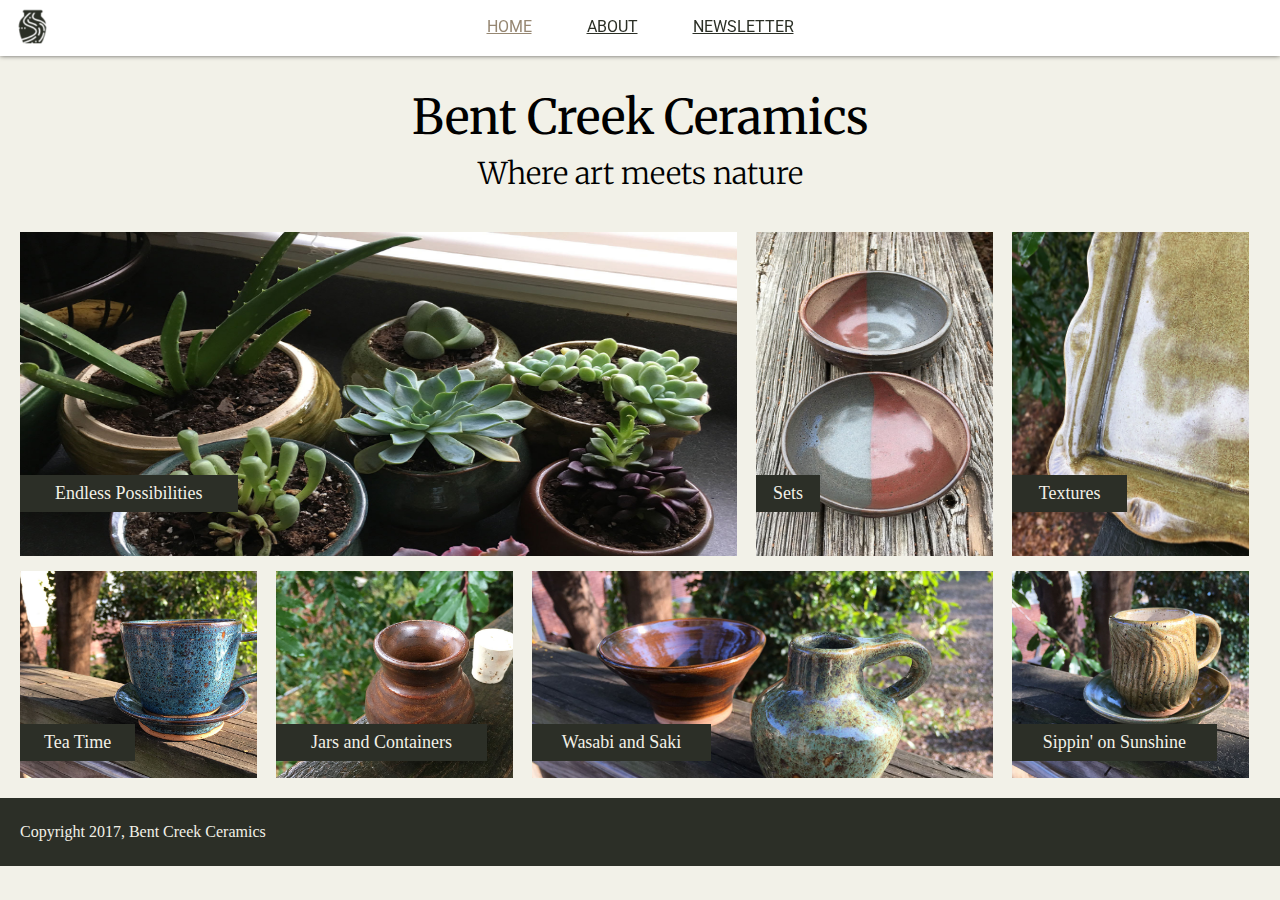
<file: index.html>
<!DOCTYPE html>
<html>
  <head>
    <meta charset="utf-8">
    <link href="style.css" rel="stylesheet">
    <link href="https://fonts.googleapis.com/css?family=Merriweather:300,300i,400,400i,700|Roboto:300,300i,400,400i" rel="stylesheet">
    <title>Bent Creek Ceramics</title>
    <link rel="icon"
      type="image/png"
      href="images/bent-creek-logo-coral.png">
  </head>
  <body>
    <header id="site-header">

      <a href="#"><img src="images/bent-creek-logo.png" alt="Logo" id=logo></a>
      <nav id="site-nav">
        <a href="index.html" id="home">Home</a>
        <a href="about.html" id="about">About</a>
        <a href="newsletter.html" id="newsletter">Newsletter</a>
      </nav>

    </header>

    <div class="page-contents">

      <h1 id="top-line">Bent Creek Ceramics</h1>
      <h3 id="bottom-line">Where art meets nature</h3>

      <div class="row-one">

          <div id="picture-one">
            <h4>Endless Possibilities</h4>
          </div>

          <div id="picture-two">
            <h4>Sets</h4>
          </div>

          <div id="picture-three">
            <h4>Textures</h4>
          </div>

      </div>

      <div class="row-two">

          <div id="picture-four">
            <h4>Tea Time</h4>
          </div>
          <div id="picture-five">
            <h4>Jars and Containers</h4>
          </div>
          <div id="picture-six">
            <h4>Wasabi and Saki</h4>
          </div>
          <div id="picture-seven">
            <h4>Sippin' on Sunshine</h4>
          </div>
      </div>

    </div>

    <footer id="site-footer">
      <span>Copyright 2017, Bent Creek Ceramics</span>
    </footer>

  </body>
</html>
</file>
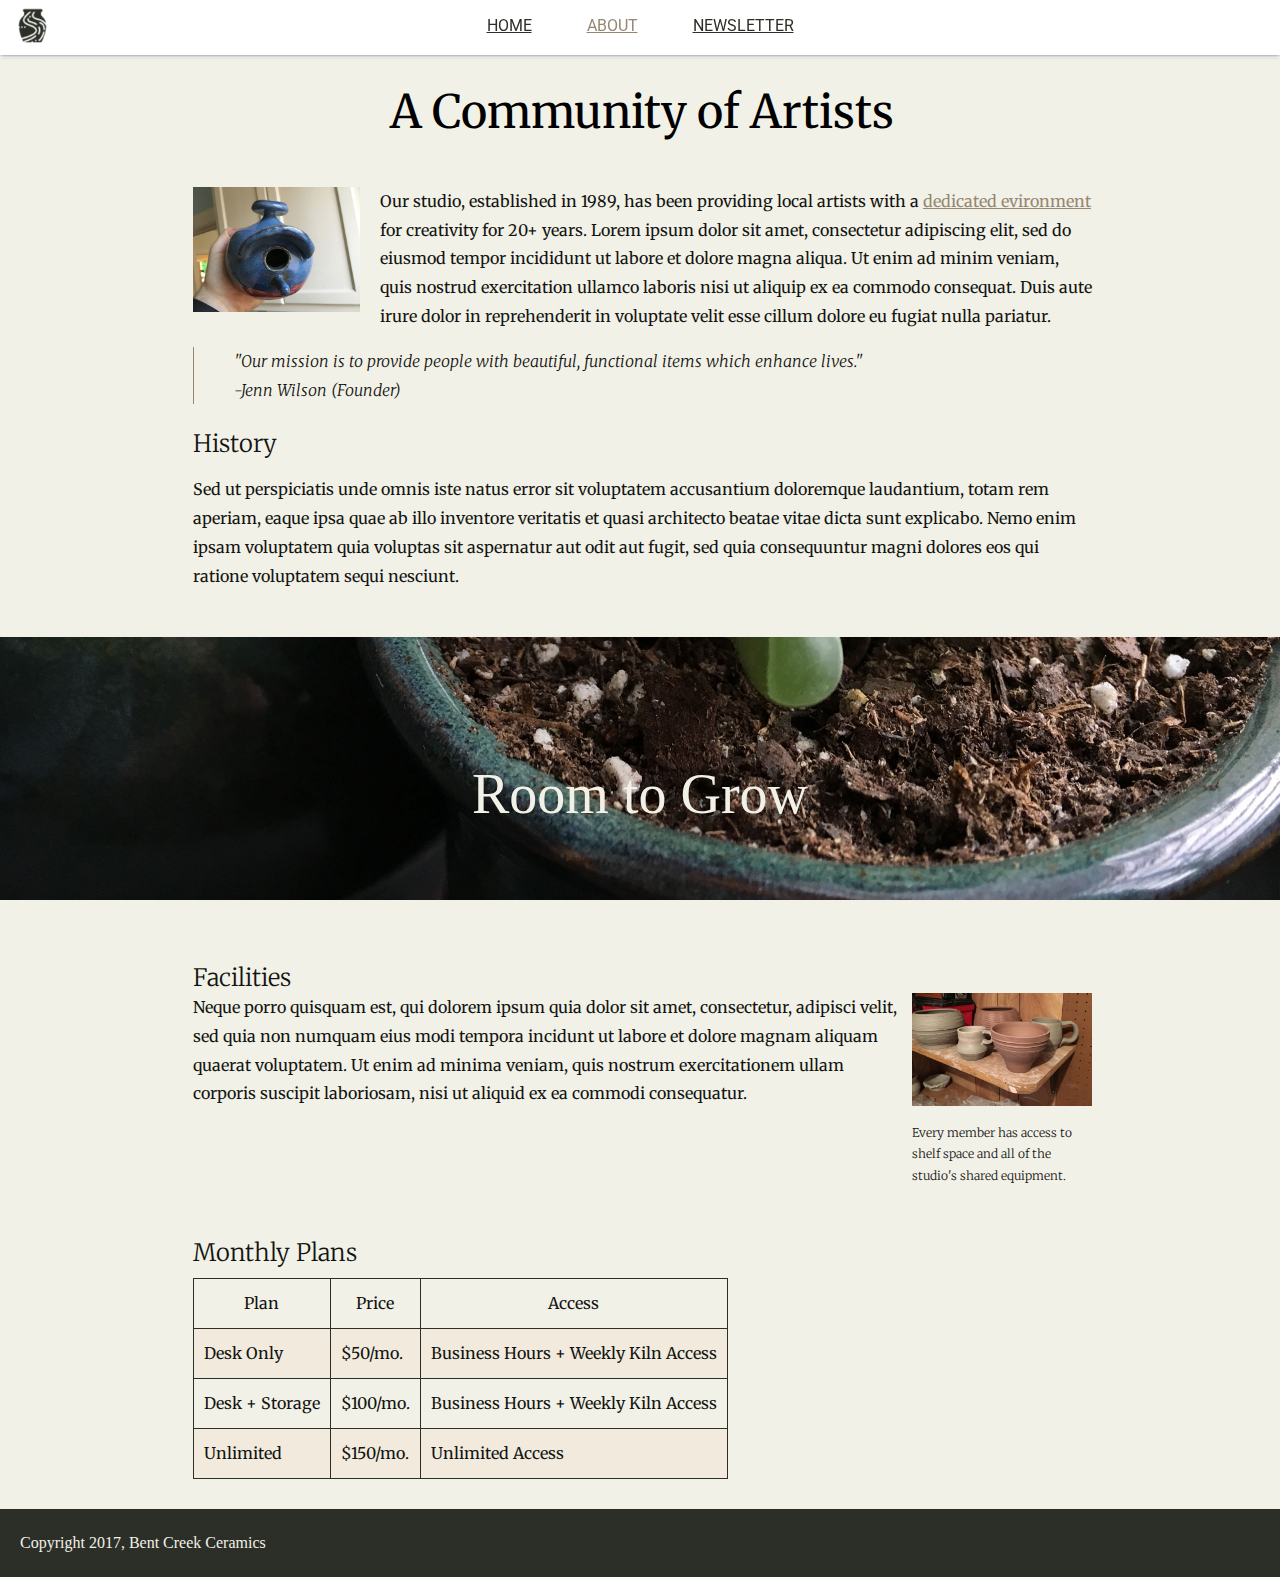
<file: about.html>
<!DOCTYPE html>
<html>
  <head>
    <meta charset="utf-8">
    <link href="about-style.css" rel="stylesheet">
    <link href="https://fonts.googleapis.com/css?family=Merriweather:300,300i,400,400i,700|Roboto:300,300i,400,400i" rel="stylesheet">
    <title>Bent Creek Ceramics - About</title>
    <link rel="icon"
      type="image/png"
      href="images/bent-creek-logo-coral.png">
  </head>
  <body>
    <header id="site-header">
      <a href="#"><img src="images/bent-creek-logo.png" alt="Logo" id=logo></a>
      <nav id="site-nav">
        <a href="index.html" id="home">Home</a>
        <a href="about.html" id="about">About</a>
        <a href="newsletter.html" id="newsletter">Newsletter</a>
      </nav>
    </header>

    <div class="main-content">

      <div class="above-room">

        <h1 id=main-title>A Community of Artists</h1>
        <div class="birdhouse">

          <img id="blue-pot" src="images/birdhouse.jpg" alt="Birdhouse">
          <p>Our studio, established in 1989, has been providing local artists with a <a id="inline-link" href="#facilities">dedicated evironment</a> for creativity for 20+ years. Lorem ipsum dolor sit amet, consectetur adipiscing elit, sed do eiusmod tempor incididunt ut labore et dolore magna aliqua. Ut enim ad minim veniam, quis nostrud exercitation ullamco laboris nisi ut aliquip ex ea commodo consequat. Duis aute irure dolor in reprehenderit in voluptate velit esse cillum dolore eu fugiat nulla pariatur.
          </p>
          <div class="blockquote-founder">
            <blockquote id=quote cite="http://">"Our mission is to provide people with beautiful, functional items which enhance lives."
              <br>
            -Jenn Wilson (Founder)
            </blockquote>
          </div>

        </div>

        <h3>History</h3>

        <p>Sed ut perspiciatis unde omnis iste natus error sit voluptatem accusantium doloremque laudantium, totam rem aperiam, eaque ipsa quae ab illo inventore veritatis et quasi architecto beatae vitae dicta sunt explicabo. Nemo enim ipsam voluptatem quia voluptas sit aspernatur aut odit aut fugit, sed quia consequuntur magni dolores eos qui ratione voluptatem sequi nesciunt.
        </p>

      </div>

      <div class="room-to-grow">

        <h2>Room to Grow</h2>
      </div>

      <div class="below-room">

          <h3 id="facilities">Facilities</h3>

          <div class="facilities-content" id="facilities">
            <div class="facilities-text">
              <p>Neque porro quisquam est, qui dolorem ipsum quia dolor sit amet, consectetur, adipisci velit, sed quia non numquam eius modi tempora incidunt ut labore et dolore magnam aliquam quaerat voluptatem. Ut enim ad minima veniam, quis nostrum exercitationem ullam corporis suscipit laboriosam, nisi ut aliquid ex ea commodi consequatur.</p>
            </div>
            <div class="facilities-image">
              <img id=background-one src="images/background-1.jpg" alt="">
              <p id="below-image">Every member has access to shelf space and all of the studio's shared equipment.</p>
            </div>
          </div>

          <h3>Monthly Plans</h3>

          <table>
            <thead>
              <td>Plan</td>
              <td>Price</td>
              <td>Access</td>
            </thead>
            <tr id=desk-only>
              <td>Desk Only</td>
              <td>$50/mo.</td>
              <td>Business Hours + Weekly Kiln Access</td>
            </tr>
            <tr id=desk-storage>
              <td>Desk + Storage</td>
              <td>$100/mo.</td>
              <td>Business Hours + Weekly Kiln Access</td>
            </tr>
            <tr id=unlimited>
              <td>Unlimited</td>
              <td>$150/mo.</td>
              <td>Unlimited Access</td>
            </tr>
          </table>

        </div>

      </div>

    <footer id="site-footer">
      <span>Copyright 2017, Bent Creek Ceramics</span>
    </footer>
  </body>
</html>
</file>
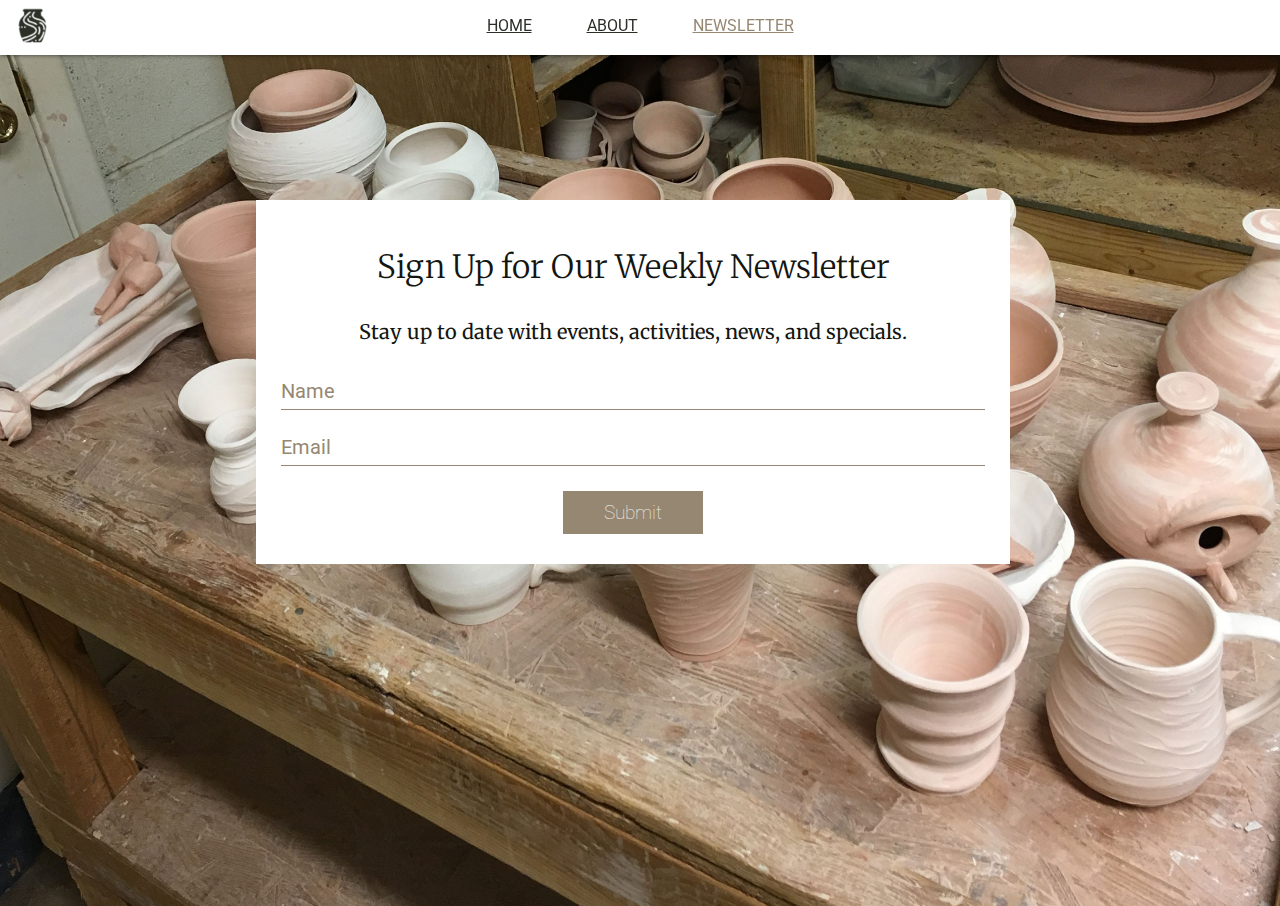
<file: newsletter.html>
<!DOCTYPE html>
<html>
  <head>
    <meta charset="utf-8">
    <link href="newsletter-style.css" rel="stylesheet">
    <link href="https://fonts.googleapis.com/css?family=Merriweather:300,300i,400,400i,700|Roboto:300,300i,400,400i" rel="stylesheet">
    <title>Bent Creek Ceramics - Newsletter</title>
    <link rel="icon"
      type="image/png"
      href="images/bent-creek-logo-coral.png">
  </head>
  <body>
    <header id="site-header">
      <a href="#"><img src="images/bent-creek-logo.png" alt="Logo" id=logo></a>
      <nav id="site-nav">
        <a href="index.html" id="home">Home</a>
        <a href="about.html" id="about">About</a>
        <a href="newsletter.html" id="newsletter">Newsletter</a>
      </nav>
    </header>

      <div class="main-area">
        <img id=pot-picture src="images/background-2.jpg" alt="">

        <form class="text-square"action="#">
          <p id="first-line">Sign Up for Our Weekly Newsletter</p>
          <p id="second-line">Stay up to date with events, activities, news, and specials.</p>

          <div class="name">
            <div class="name-line">
              <label for="name" id="nameLabel">Name</label>
              <input type="text" name="name"  id="nameInput">
            </div>
            <div class="email-line">
              <label for="email" id="emailLabel">Email</label>
              <input type="email" name="email" id="emailInput">
            </div>
          </div>

          <div class="submit_container">
            <button type="submit" id="signupButton">Submit</button>
          </div>

        </form>

      </div>

    <script type="text/javascript">
  var nameInput = document.getElementById('nameInput');
  var emailInput = document.getElementById('emailInput');
  var signupButton = document.getElementById('signupButton');
  signupButton.addEventListener('click', function(e) {
    var nameVal = nameInput.value;
    var emailVal = emailInput.value;
    if (nameVal && emailVal) {
      alert('Thanks for signing up, ' + nameVal + '. Newsletters will be sent to ' + emailVal);
      nameInput.value = "";
      emailInput.value = "";
    } else {
      alert('We would love for you to sign up, please provide both your name and email address.');
    }
  });
</script>
  </body>
</html>
</file>
<file: style.css>
/* Use the following colors for your layout:
Background: #F2F1E8
Text: #131511
Inline Link: #968772
Inline Link (Hover): #967343
Navigation Background: #FFFFFF
Navigation Text: #2B2F26
Navigation Text (Hover): #CD5D67
Navigation Text (Active) #968772
Button Background: #968772
Button Background (Hover): #967343
Button Text: #F2F1E8
Button Text (Hover): #FFFFFF
Input Border Bottom: #968772
Input Border Bottom (Focus): #967343 */

html {
  max-height: 100vh;
}

body {
  background-color: #F2F1E8;
  margin: 0px;
}

#site-header {
  background-color: #FFFFFF;
  display: flex;
  padding-bottom: 10px;
  margin-top: -10px;
}

#site-nav {
  display:flex;
  flex-direction: row;
  justify-content: center;
  width: 100%;
  text: #2B2F26;
  text-decoration: none;
  text-transform: uppercase;
  background-color: #FFFFFF;
  position: fixed;
  z-index: 25;
  padding-bottom: 20px;
  padding-top: 8.5px;
  box-shadow: 0px 0.25px 5px 0px rgba(0,0,0,0.75);
}

#home, #about, #newsletter {
  text-decoration: none;
  color: #2B2F26;
  text-transform: uppercase;
  font-family: 'Roboto', sans-serif;
  text-decoration: underline;
  font-size: 16px;
  padding-top: 18px;
}

#home {
  padding-right: 20px;
  color: #968772
}

#about {
  padding-left: 35px;
  padding-right: 35px;
}

#newsletter {
  padding-left: 20px;
}

#logo {
  width: 35px;
  height: auto;
  position: fixed;
  padding-left: 15px;
  padding-top: 10px;
  z-index: 50;
  margin-top: 8.5px;
}

#home:hover, #about:hover, #newsletter:hover {
  color: #CD5D67;
}

#home:active, #about:active, #newsletter:active {
  color: #968772;
}

.page-contents {
  padding-top: 20px;
}

#top-line {
  padding-top: 35px;
  padding-bottom: 0px;
  font-size: 48px;
  font-weight: 400;
  text-align: center;
  background-color: #F2F1E8;
  font-family: Merriweather, sans-serif;
}

#bottom-line {
  font-weight: lighter;
  text-align: center;
  background-color: #F2F1E8;
  font-family: Merriweather, sans-serif;
  font-size: 30px;
  margin-top: -25px;
  margin-bottom: 40px;
}

.row-one, .row-two {
  display: flex;
  flex-direction: row;
  justify-content: space-between;
  width: 96vw;
  margin-left: 20px;
  margin-right: 20px;
}

.row-one {
  height: 36vh;
  margin-bottom: 15px;
}

.row-two {
  height: 23vh;
}

#picture-one {
  background-image: url(images/product-1.jpg);
  width: 56vw;
  background-size: 100% 120%;
}

#picture-two {
  background-image: url(images/product-2.jpg);
  width: 18.5vw;
  background-size: 100% 100%;
}

#picture-three {
  background-image: url(images/product-3.jpg);
  width: 18.5vw;
  background-size: 100% 100%;
}

#picture-four {
  background-image: url(images/product-4.jpg);
  width: 18.5vw;
  background-size: 133% 105%;
}

#picture-five {
  background-image: url(images/product-5.jpg);
  width: 18.5vw;
  background-size: 133% 105%;
}

#picture-six {
  background-image: url(images/product-6.jpg);
  width: 36vw;
  background-size: 100% 150%;
}

#picture-seven {
  background-image: url(images/product-7.jpg);
  width: 18.5vw;
  background-size: 130% 110%;
}

 .row-one h4 {
  background-color: #2C2F27;
  color: #F2F1E8;
  font-size: 18px;
  padding-top: 8px;
  padding-bottom: 8px;
  text-align: center;
  font-weight: lighter;
  margin-top: 27vh;
}

.row-two h4 {
 background-color: #2C2F27;
 color: #F2F1E8;
 font-size: 18px;
 padding-top: 8px;
 padding-bottom: 8px;
 text-align: center;
 font-weight: lighter;
 margin-top: 17vh;
}

#picture-one h4 {
  width: 17vw;
}

#picture-two h4 {
  width: 5vw;
}

#picture-three h4 {
  width: 9vw;
}

#picture-four h4 {
  width: 9vw;
}

#picture-five h4 {
  width: 16.5vw;
}

#picture-six h4 {
  width: 14vw;
}

#picture-seven h4 {
  width: 16vw;
}

footer {
  background-color: #2C2F27;
  color: #F2F1E8;
  padding-top: 25px;
  padding-bottom: 25px;
  padding-left: 20px;
  width: 100vw;
  margin: 0;
  margin-top: 20px;
}
</file>
<file: about-style.css>
/* Use the following colors for your layout:
Background: #F2F1E8
Text: #131511
Inline Link: #968772
Inline Link (Hover): #967343
Navigation Background: #FFFFFF
Navigation Text: #2B2F26
Navigation Text (Hover): #CD5D67
Navigation Text (Active) #968772
Button Background: #968772
Button Background (Hover): #967343
Button Text: #F2F1E8
Button Text (Hover): #FFFFFF
Input Border Bottom: #968772
Input Border Bottom (Focus): #967343 */
html {
  width: 100%;
}

body {
  margin-left: 0px;
}

#site-header {
  background-color: #FFFFFF;
  display: flex;
  padding-bottom: 10px;
  margin-top: -10px;
}

#site-nav {
  display:flex;
  flex-direction: row;
  justify-content: center;
  width: 100%;
  text: #2B2F26;
  text-decoration: none;
  text-transform: uppercase;
  background-color: #FFFFFF;
  position: fixed;
  z-index: 25;
  padding-bottom: 20px;
  box-shadow: 0px 0.25px 5px 0px rgba(0,0,0,0.75);
}

#home, #about, #newsletter {
  text-decoration: none;
  color: #2B2F26;
  text-transform: uppercase;
  font-family: 'Roboto', sans-serif;
  text-decoration: underline;
  font-size: 16px;
  padding-top: 18px;
}

#home {
  padding-right: 20px;
}

#about {
  padding-left: 35px;
  padding-right: 35px;
  color: #968772;
}

#newsletter {
  padding-left: 20px;
}

#logo {
  width: 35px;
  height: auto;
  position: fixed;
  padding-left: 15px;
  padding-top: 10px;
  z-index: 50;
}

#home:hover, #about:hover, #newsletter:hover {
  color: #CD5D67;
}

#home:active, #about:active, #newsletter:active {
  color: #968772;
}

.main-content {
  background-color: #F2F1E8;
  position: relative;
  z-index: 0;
  padding-bottom: 30px;
  width: 101%;
}

h1 {
  text-align: center;
  margin-top: 50px;
  padding-top: 25px;
  font-family: Merriweather, sans-serif;
  font-size: 46px;
  padding-bottom: 15px;
  font-weight: 400;
}

#blue-pot {
  float: left;
  width: 18.6%;
  height: auto;
  margin-right: 20px;
  margin-bottom: 15px;
}

#inline-link {
  color: #968772;
}

#inline-link:hover {
  color: #967343;
}

p {
  font-family: Merriweather, sans-serif;
  font-weight: 400;
  line-height: 1.8;
  color: #131511;
}

h3 {
  font-size: 24px;
  font-family: Merriweather, sans-serif;
  font-weight: lighter;
  color: #131511;
  margin-bottom: 10px;
}

blockquote {
  font-family: Merriweather, sans-serif;
  font-weight: lighter;
  line-height: 1.8;
  color: #131511;
  font-style: italic;
}

div.blockquote-founder {
  border-left: solid 1px #968772;
}

.room-to-grow {
  text-align: center;
  background-image: url(images/background-3.jpg);
  background-attachment: fixed;
  background-size: 100% 100%;
  height: 300px;
  width: 100vw;
  margin: none;
  position: relative;
}

.room-to-grow h2 {
  color: #F2F1E8;
  font-size: 56px;
  font-weight: lighter;
  padding-top: 125px;
}

.above-room, .below-room {
  margin-right: 15%;
  margin-left: 15%;
}

.below-room {
  padding-top: 20px;
}

.below-room h3{
  padding-top: 15px;
}

#facilities {
  margin-top: -10px;
}

.facilities-content {
  display: flex;
}

.facilities-text {
  padding-right: 15px;
}

.facilities-text p {
  margin: 0;
}

#background-one {
  width: 180px;
}

#below-image {
  font-size: 12px;
  font-weight: lighter;
}

table {
  border: solid 1px #2C2F27;
  border-collapse: collapse;
}

thead {
  text-align: center;
}

td {
    border: solid 1px #2C2F27;
    padding: 10px;
}

tr {
  font-family: Merriweather, sans-serif;
  font-weight: 400;
  line-height: 1.8;
  color: #131511;
  border: solid 1px #2C2F27;
  border-collapse: collapse;
}

#desk-only, #unlimited{
  background-color: #F1EADD;
  border: solid .5px #131511;
}

footer {
  background-color: #2C2F27;
  color: #F2F1E8;
  padding-top: 25px;
  padding-bottom: 25px;
  padding-left: 20px;
  width: 100%;
}
</file>
<file: newsletter-style.css>
/* Use the following colors for your layout:
Background: #F2F1E8
Text: #131511
Inline Link: #968772
Inline Link (Hover): #967343
Navigation Background: #FFFFFF
Navigation Text: #2B2F26
Navigation Text (Hover): #CD5D67
Navigation Text (Active) #968772
Button Background: #968772
Button Background (Hover): #967343
Button Text: #F2F1E8
Button Text (Hover): #FFFFFF
Input Border Bottom: #968772
Input Border Bottom (Focus): #967343 */

body {
  min-height: 100vh;
  margin-left: 0;
}


#site-header {
  background-color: #FFFFFF;
  display: flex;
  padding-bottom: 10px;
  margin-top: -10px;
}

#site-nav {
  display:flex;
  flex-direction: row;
  justify-content: center;
  width: 100%;
  text: #2B2F26;
  text-decoration: none;
  text-transform: uppercase;
  background-color: #FFFFFF;
  position: fixed;
  z-index: 25;
  padding-bottom: 20px;
  box-shadow: 0px 0.25px 5px 0px rgba(0,0,0,0.75);
}

#home, #about, #newsletter {
  text-decoration: none;
  color: #2B2F26;
  text-transform: uppercase;
  font-family: 'Roboto', sans-serif;
  text-decoration: underline;
  font-size: 16px;
  padding-top: 18px;
}

#home {
  padding-right: 20px;
}

#about {
  padding-left: 35px;
  padding-right: 35px;
}

#newsletter {
  padding-left: 20px;
  color: #968772;
}

#logo {
  width: 35px;
  height: auto;
  position: fixed;
  padding-left: 15px;
  padding-top: 10px;
  z-index: 50;
}

#home:hover, #about:hover, #newsletter:hover {
  color: #CD5D67;
}

#home:active, #about:active, #newsletter:active {
  color: #968772;
}

#pot-picture {
  position: fixed;
  width: 100%;
  margin-top: 25px;
  min-height: 100vh;
}

form {
  position: absolute;
  background-color: #FFFFFF;
  font-family: 'Roboto', sans-serif;
  margin-right: 30%;
  margin-left: 20%;
  margin-top: 15%;
  width: 55%;
  padding-left: 25px;
  padding-right: 25px;
  padding-bottom: 30px;
  padding-top: 15px;
}

.main-area {
  margin: none:
}
#first-line {
  text-align: center;
  font-size: 32px;
  font-weight: lighter;
  color: #131511;
  font-family: 'Merriweather', serif;
}

#second-line {
  text-align: center;
  font-size: 20px;
  color: #131511;
  font-family: 'Merriweather', serif;
  padding-bottom: 15px;
}

.name {
  display: flex;
  flex-direction: column;
  flex-wrap: wrap;
  font-family: 'Roboto', sans-serif;
  padding-bottom: 10px;
}

.name-line {
  border-bottom: solid 1.5px #968772;
  margin-bottom: 25px;
  }

.email-line {
  border-bottom: solid 1.5px #968772;
}

#nameLabel, #emailLabel {
  text-decoration: none;
  font-size: 20px;
  font-family: 'Roboto', sans-serif;
  color: #968772;
  padding-bottom: 5px;
}

#nameInput, #emailInput {
  text-decoration: none;
  font-size: 16px;
  font-family: 'Roboto', sans-serif;
  color: #968772;
  padding-bottom: 5px;
}
input {
  border: none;
  margin-bottom: 2px;
  width: 60%;
}

input:focus {
  border-bottom: solid 1.5px #967343;
  outline: none;
}

#signupButton {
  text-decoration: none;
  color: #F2F1E8;
  font-family: 'Roboto', sans-serif;
  background-color: #968772;
  width: 20%;
  margin-right: 40%;
  margin-left: 40%;
  font-size: 19px;
  margin-top: 15px;
  border: none;
  outline: none;
  padding-top: 10px;
  padding-bottom: 10px;
  font-weight: lighter;
}

#signupButton:hover {
  color: #FFFFFF;
  background-color: #967343;
}
</file>
